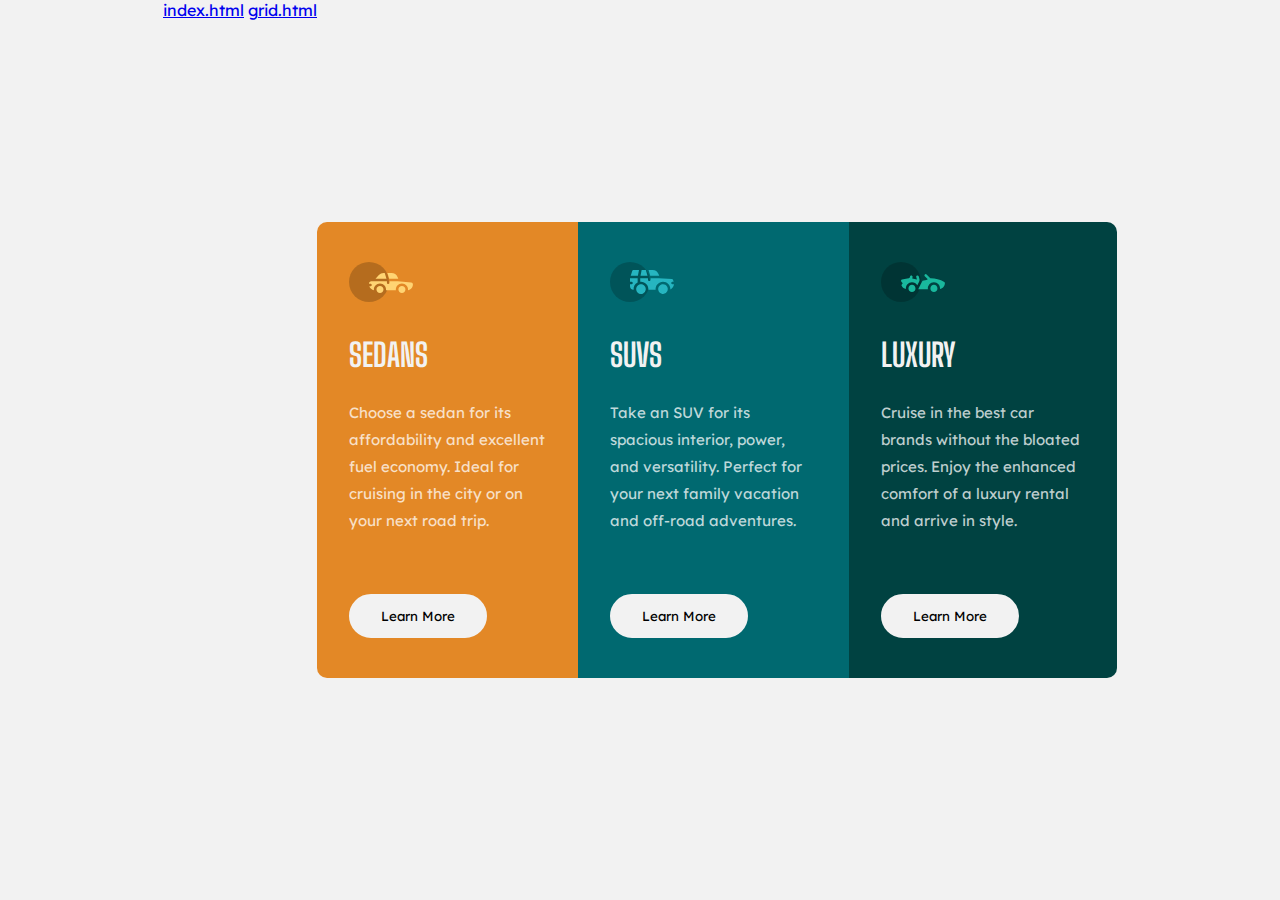
<file: index.html>
<!DOCTYPE html>
<html lang="en">
<head>
    <meta charset="UTF-8">
    <meta http-equiv="X-UA-Compatible" content="IE=edge">
    <meta name="viewport" content="width=device-width, initial-scale=1.0">
    <link rel="icon" type="image/png" sizes="32x32" href="./images/favicon-32x32.png">
    <link rel="stylesheet" href="style.css">
    <title>3 Column card</title>
</head>
  <header>
    <nav>
    <a href="index.html">index.html</a>
    <a href="grid.html">grid.html</a>
    </nav>
  </header>
<body>
    <main class="box-container">
        <div class="sedan all_boxes">
          <div class="circle">
            <img src="icon-sedans(1).svg" alt="Sedan">
          </div>
          <h1>Sedans</h1>
          <p>
            Choose a sedan for its affordability and excellent fuel economy. Ideal for cruising in the city 
            or on your next road trip.
          </p>
          <button>Learn More</button>
        </div>
    
        <div class="suvs all_boxes">
          <div class="circle">
            <img src="icon-suvs.svg" alt="SUV">
          </div>
          <h1>SUVs</h1>
          <p>
            Take an SUV for its spacious interior, power, and versatility. Perfect for your next family vacation 
            and off-road adventures.
          </p>
          <button>Learn More</button>
        </div>
        
        <div class="luxury all_boxes">
          <div class="circle">
            <img src="icon-luxury.svg" alt="Luxury">
          </div>
          <h1>Luxury</h1>
          <p>
            Cruise in the best car brands without the bloated prices. Enjoy the enhanced comfort of a luxury 
            rental and arrive in style.
          </p>
          <button>Learn More</button>
        </div>
    </main>
</body>
</html>
</file>
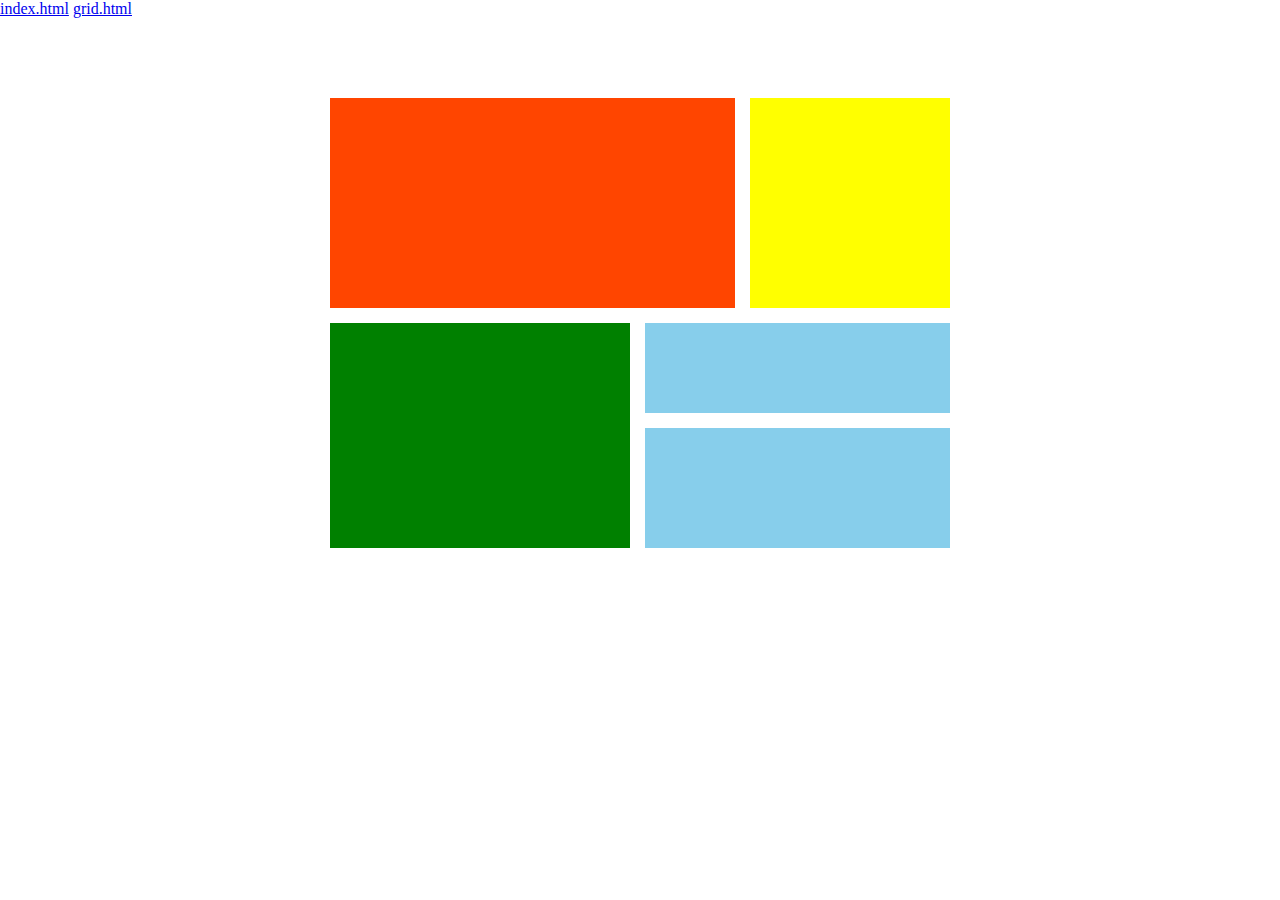
<file: grid.html>
<!DOCTYPE html>
<html lang="en">
<head>
    <meta charset="UTF-8">
    <meta http-equiv="X-UA-Compatible" content="IE=edge">
    <meta name="viewport" content="width=device-width, initial-scale=1.0">
    <title>grid css</title>
    <link rel="stylesheet" href="grid.css">
</head>
<header>
    <nav>
      <a href="index.html">index.html</a>
      <a href="grid.html">grid.html</a>
    </nav>
  </header>
<body>
    <section>
            <div class="container"> 
               <div class="success"></div>
               <div class="ranger"></div>
               <div class="power"></div>
                <div class="grace"></div>
               <div class="slem"></div>    
            </div>
   </section>
</body>
</html>
</file>
<file: style.css>
@import url('https://fonts.googleapis.com/css2?family=Big+Shoulders+Display:wght@700&family=Lexend+Deca&display=swap');

:root {
  /* Primary */
  --Bright_orange: hsl(31, 77%, 52%);
  --Dark_cyan: hsl(184, 100%, 22%);
  --Very_dark_cyan: hsl(179, 100%, 13%);

  /* Neutral */
  --Transparent_white: hsla(0, 0%, 100%, 0.75);
  --Very_light_gray: hsl(0, 0%, 95%);
}

*,
*::before,
*::after {
  border: 0;
  outline: 0;
  padding: 0;
  margin: 0;
  box-sizing: inherit;
}

body {
  box-sizing: border-box;
  font-family: 'Lexend Deca';
  font-weight: 400;
  display: flex;
  place-content: center;
  background-color: var(--Very_light_gray);
  height: 100vh;
}

h1 {
  font-family: 'Big Shoulders Display';
  font-weight: 700;
  text-transform: uppercase;
  color: var(--Very_light_gray);
}


p {
  font-size: 15px;
  margin: 25px 0 60px 0;
  color: var(--Transparent_white);
  font-weight: 400;
  line-height: 1.8;
}

.box-container {
  display: flex;
  width: 800px;
  align-items: center;
  justify-content: center;
}

.all_boxes {
  display: flex;
  flex-direction: column;
  padding: 40px 32px;
  align-items: flex-start;
}

.sedan {
  background-color: var(--Bright_orange);
  border-radius:  10px 0 0 10px;
}

.suvs {
  background-color: var(--Dark_cyan);
}

.luxury {
  background-color: var(--Very_dark_cyan);
  border-radius:  0 10px 10px 0;
}

button {
  padding: 12px 30px;
  border-radius: 50px;
  font-family: inherit;
  font-size: 15;
  border: solid 2px var(--Very_light_gray);
  background: var(--Very_light_gray);
  transition: all ease 0.3s;
}



button:hover {
  background: transparent;
  color: var(--Very_light_gray);
  cursor: pointer;
}

.circle {
  margin-bottom: 30px;
}


/* MEDIA QUERY */
@media only screen and (max-width: 375px) {
  p {
    margin-bottom: 20px;
  }

  body {
    height: auto;
  }

  .box-container {
    flex-direction: column;
    margin: 16% 0;
    padding: 8%;
  }

  .all_boxes {
    padding: 40px 32px;
  }

  .box1 {
    border-radius:  10px 10px 0 0;
  }
  
  .box3 {
    border-radius:  0 0 10px 10px;
  }
  
}
</file>
<file: grid.css>
*{
   margin: 0;
   padding: 0;
   box-sizing: border-box;
   
}
.container {
    display: grid;
    gap: 15px;
    margin-top: 80px;
    justify-content: center;
    grid-template-areas: 
        "a a b"
        "c d d"
        "c e e";
    grid-template-columns: 300px 90px 200px;
    grid-template-rows: 210px 90px 120px;
}
       
  
.body {
    background-color: rgb(13, 13, 32);
   
   
 }

.success {
 grid-area: a;
 background-color: orangered;
}


.ranger {
    grid-area: b;
    background-color: yellow;


}

.power {
    grid-area: c ;
    background-color: green;
 }

.grace {
    grid-area: d;
    background-color: skyblue;
}

.slem {
    grid-area: e;
    background-color: skyblue;
}
</file>
